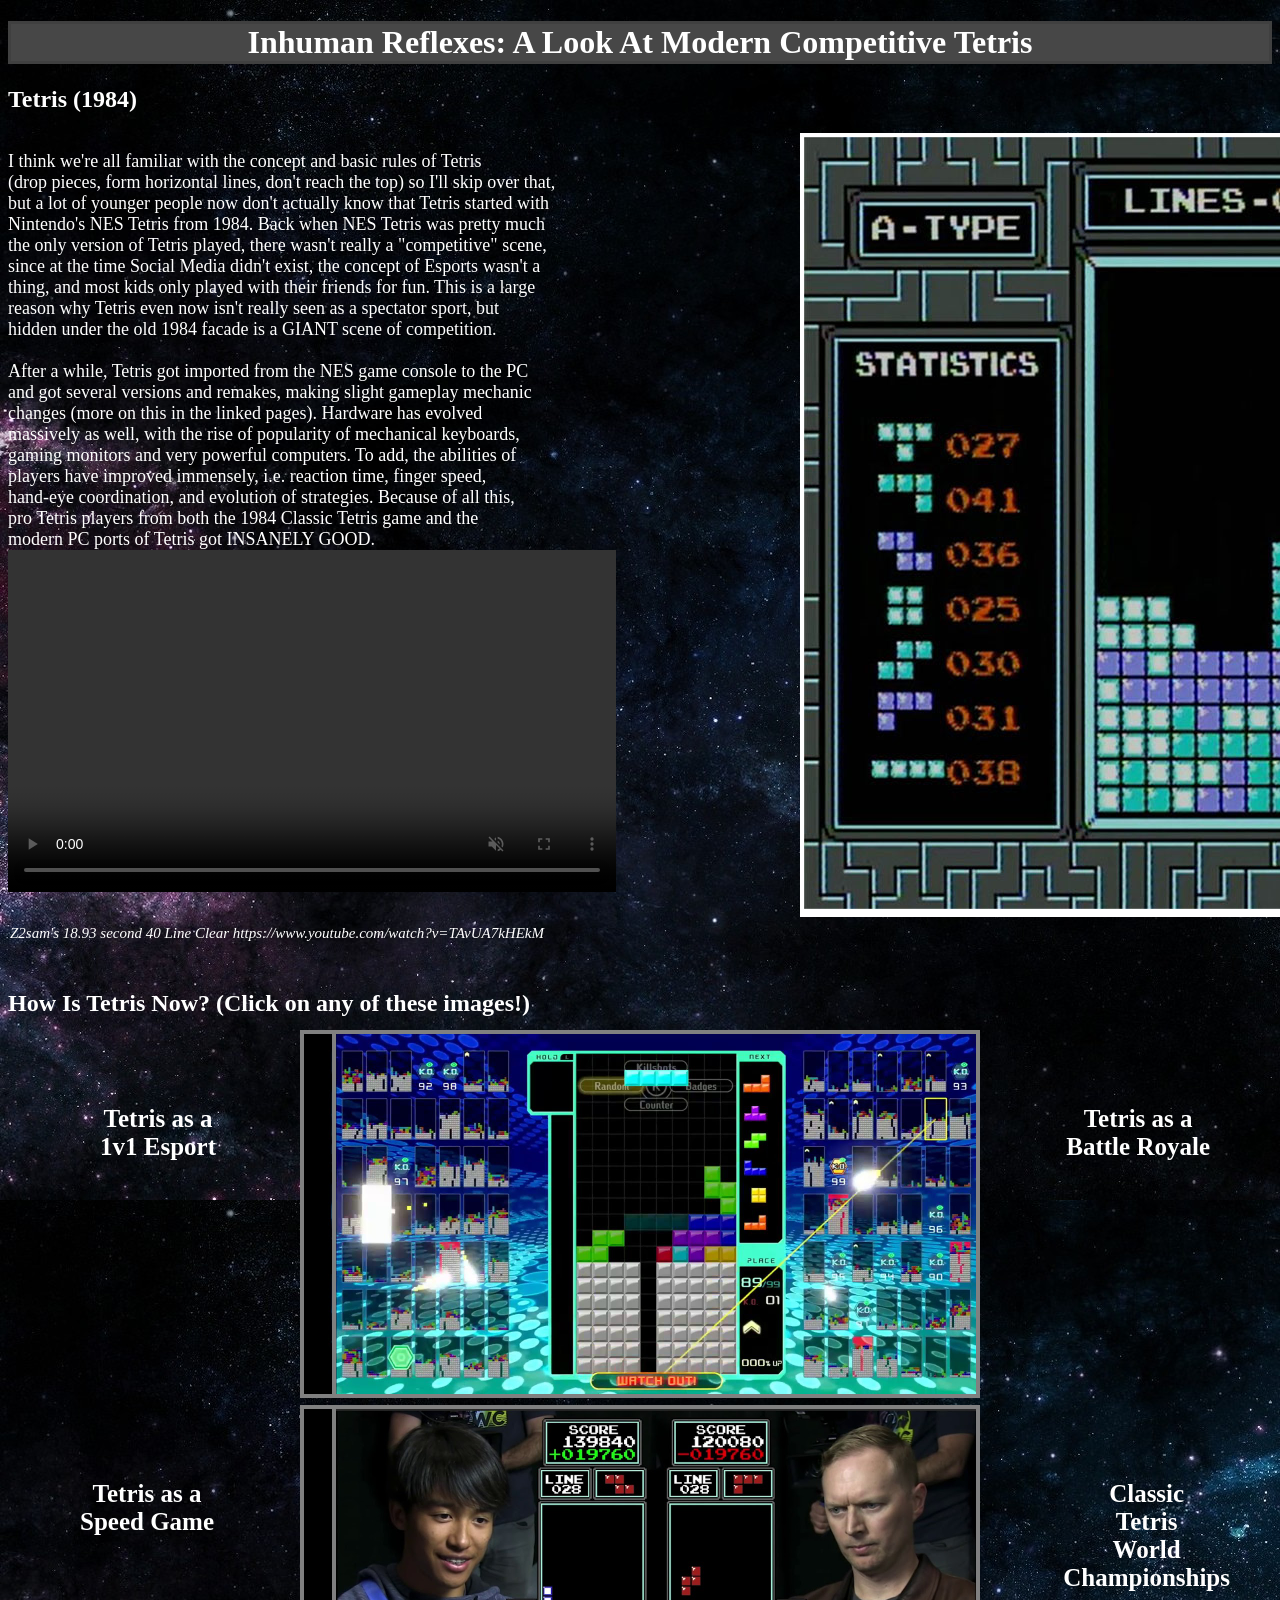
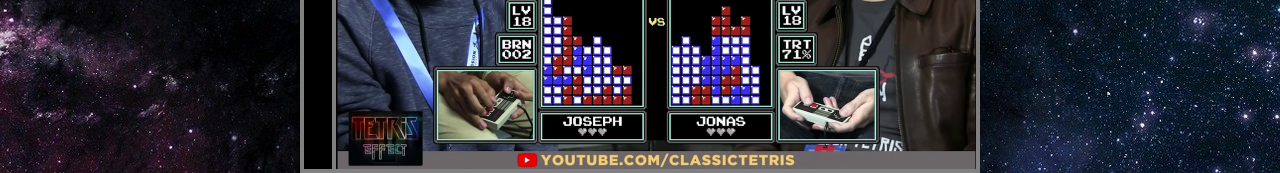
<file: index.html>
<!DOCTYPE html>
<html>
<head>
	<link rel="stylesheet" href="css/main stylesheet.css">
</head>

<body>

<h1>Inhuman Reflexes: A Look At Modern Competitive Tetris</h1>
<h2>Tetris (1984)</h2>
<p>I think we're all familiar with the concept and basic rules of Tetris <br>
(drop pieces, form horizontal lines, don't reach the top) so I'll skip over that,<br>
but a lot of younger people now don't actually know that Tetris started with <br>
Nintendo's NES Tetris from 1984. Back when NES Tetris was pretty much <br> 
the only version of Tetris played, there wasn't really a "competitive" scene, <br> 
since at the time Social Media didn't exist, the concept of Esports wasn't a <br> 
thing, and most kids only played with their friends for fun. This is a large <br>
reason why Tetris even now isn't really seen as a spectator sport, but <br>
hidden under the old 1984 facade is a GIANT scene of competition.
<br> <br>
After a while, Tetris got imported from the NES game console to the PC <br>
and got several versions and remakes, making slight gameplay mechanic <br>
changes (more on this in the linked pages). Hardware has evolved <br>
massively as well, with the rise of popularity of mechanical keyboards, <br>
gaming monitors and very powerful computers. To add, the abilities of <br>
players have improved immensely, i.e. reaction time, finger speed, <br>
hand-eye coordination, and evolution of strategies. Because of all this, <br>
pro Tetris players from both the 1984 Classic Tetris game and the <br>
modern PC ports of Tetris got INSANELY GOOD. <br> 

<video width="608" height="342" autoplay muted controls>
  <source src="mmfiles/z2sam.mp4" type="video/mp4">
</video>

<div class="frontimage">
<img src="images/1984.jpg">
</div>

<div>
<img src="images/jonas.png" class="RIP">
<p class="JonasText">Jonas Neubauer</p>
</div>

<div>
<img src="images/joseph.jpg" class="prodigy">
<p class="JosephText">Joseph Saelee</p>
</div>

<div>
<img src="images/thor.jpg" class="legend">
<p class="ThorText">Thor Auckland</p>
</div>

<p class="list">
Classic Tetris Kings
</p>

<div>
<img src="images/thor.jpg" class="legend">
<p class="ThorText">Thor Auckland</p>
</div>

<div>
<p class="z2samcaption">Z2sam's 18.93 second 40 Line Clear  https://www.youtube.com/watch?v=TAvUA7kHEkM</p>

<div class="Home2Header">
<h2>How Is Tetris Now? (Click on any of these images!)</h2>
</div>

<div>
<a href="PVP VS.html"><img src="images/PVP.jpg" alt="PVP" class="VS"></a>

<a href="Battle Royale.html"><img src="images/99.jpg" alt="BR" class="BR"></a>

<a href="Solo Sprint.html"><img src="images/sprint.jpg" alt="Sprint" class="Sprint"></a>

<a href="CTWC.html"><img src="images/classic.jpg" alt="CTWC" class="CTWC"></a>
</div>

<div>
<p class="VStext">Tetris as a<br>1v1 Esport</p>
<p class="BRtext">Tetris as a<br>Battle Royale</p>
<p class="Solotext">Tetris as a<br>Speed Game</p>
<p class="CTWCtext">Classic <br>Tetris<br>World<br>Championships</p>

</div>

</body>
</html>
</file>
<file: css/main stylesheet.css>
body {
	background-image: url("wallpaper.jpeg");
	color: white;
}

h1 {
	text-align: center;
	font-family: verdana;
	border: 3px solid #404040;
	background-color: #474747;
}

h2 {
	text-align: left;
	font-family: verdana;
}
  

p {
	float: left;
	font-family: verdana;
	font-size: 18px;
}

div.frontimage {
	position: absolute;
  	left: 800px;
	background-color: white;
  	border: 4px solid white;
}

.RIP {
	position: absolute;
  	left: 1650px;
	top: 175px;
	background-color: white;
  	border: 4px solid white;
	width: 200px;
	height: 200px;
}

.JonasText {
	position: absolute;
	left: 1650px;
	top: 370px;
	font-size: 18px;
	font-family: verdana;

}

.prodigy {
	position: absolute;
	left: 1650px;
	top: 425px;
	background-color: white;
  	border: 4px solid white;
	width: 200px;
	height: 200px;
}

.JosephText {
	position: absolute;
	left: 1650px;
	top: 620px;
	font-size: 18px;
	font-family: verdana;
}

.legend {
	position: absolute;
	left: 1650px;
	top: 675px;
	background-color: white;
  	border: 4px solid white;
	width: 200px;
	height: 200px;
}

.ThorText {
	position: absolute;
	left: 1650px;
	top: 870px;
	font-size: 18px;
	font-family: verdana;
}

.list { 
	position: absolute;
	left: 1645px;
	top: 100px;
	font-weight: bold;
	font-family: verdana;
	font-size: 20px;
}

.z2samcaption {
	position: absolute;
	left: 10px;
	top: 910px;
	font-size: 15px;
	font-style: italic;
}

.Home2Header {
	clear: both;
	position: absolute;
	top: 970px;
}

.VS {
	position: absolute;
	left: 300px;
	top: 1030px;
	background-color: gray;
  	border: 4px solid gray;
	width: 640px;
	height: 360px;
}

.VStext {
	position: absolute;
	left: 100px;
	top: 1080px;
	text-align: center;
	font-weight: bold;
	font-size: 25px;
}

.BR {
	position: absolute;
	right: 300px;
	top: 1030px;
	background-color: gray;
  	border: 4px solid gray;
	width: 640px;
	height: 360px;
}

.BRtext {
	position: absolute;
	right: 70px;
	top: 1080px;
	text-align: center;
	font-weight: bold;
	font-size: 25px;
}

.Sprint {
	position: absolute;
	left: 300px;
	top: 1405px;
	background-color: gray;
  	border: 4px solid gray;
	width: 640px;
	height: 360px;
}

.Solotext {
	position: absolute;
	left: 80px;
	top: 1455px;
	text-align: center;
	font-weight: bold;
	font-size: 25px;
}

.CTWC {
	position: absolute;
	right: 300px;
	top: 1405px;
	background-color: gray;
  	border: 4px solid gray;
	width: 640px;
	height: 360px;
}

.CTWCtext {
	position: absolute;
	right: 50px;
	top: 1455px;
	text-align: center;
	font-weight: bold;
	font-size: 25px;
}
</file>
